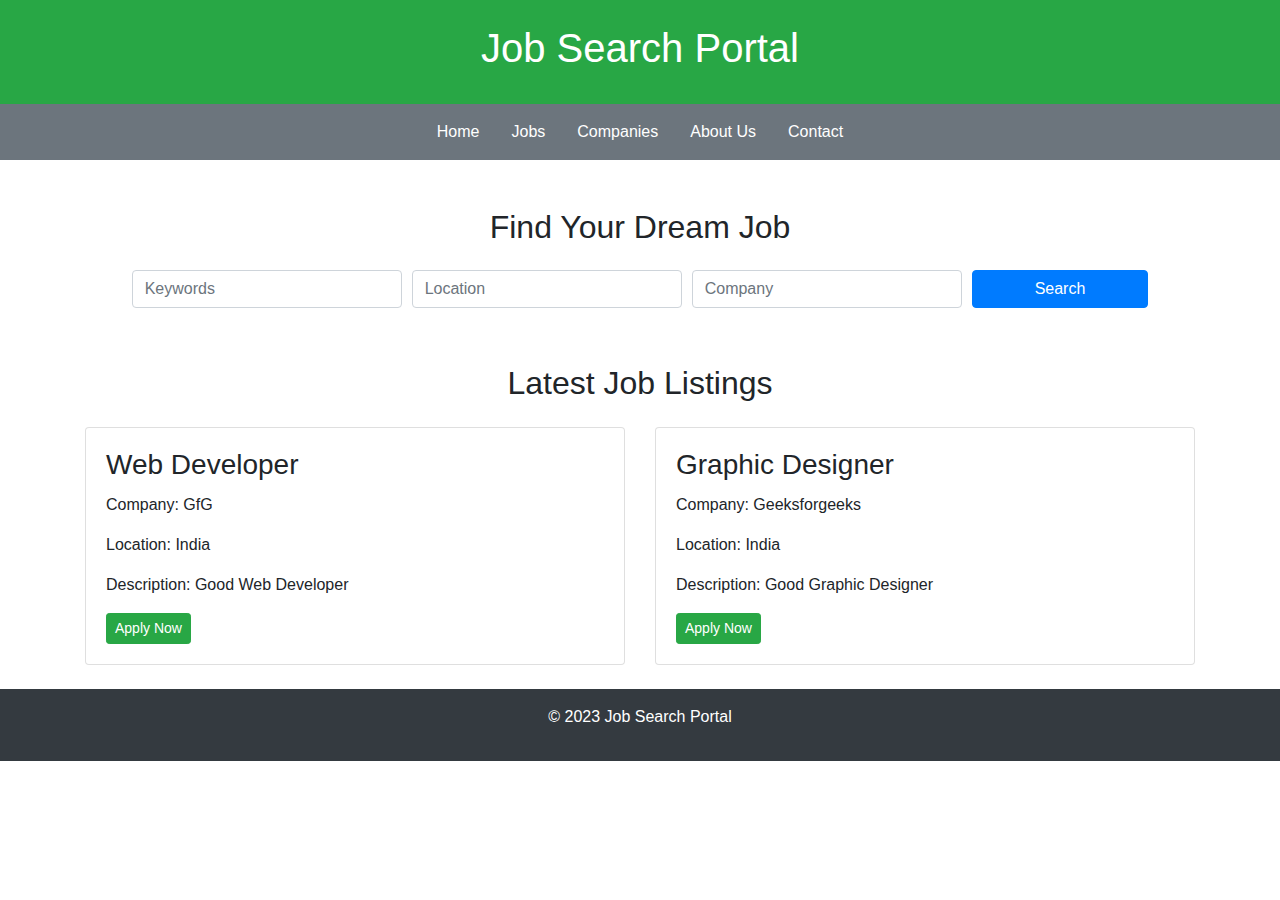
<file: GeeksforGeeks Assignmant-1/Job Search Portal/index.html>
<!DOCTYPE html>
<html lang="en">

<head>
	<meta charset="UTF-8">
	<meta name="viewport" content="width=device-width, 
								initial-scale=1.0">
	<title>Design a Job Search Portal using HTML and CSS</title>
	<!-- Bootstrap CSS -->
	<link rel="stylesheet" href="https://stackpath.bootstrapcdn.com/bootstrap/4.5.2/css/bootstrap.min.css"
		integrity=
"sha384-JcKb8q3iqJ61gNV9KGb8thSsNjpSL0n8PARn9HuZOnIxN0hoP+VmmDGMN5t9UJ0Z"
		crossorigin="anonymous">
</head>

<body>
	<header class="bg-success text-white text-center py-4">
		<h1>Job Search Portal</h1>
	</header>
	<nav class="bg-secondary py-2">
		<ul class="nav justify-content-center">
			<li class="nav-item">
				<a href="#" class="nav-link text-white">
					Home
				</a>
			</li>
			<li class="nav-item">
				<a href="#" class="nav-link text-white">
					Jobs
				</a>
			</li>
			<li class="nav-item">
				<a href="#" class="nav-link text-white">
					Companies
				</a>
			</li>
			<li class="nav-item">
				<a href="#" class="nav-link text-white">
					About Us
				</a>
			</li>
			<li class="nav-item">
				<a href="#" class="nav-link text-white">
					Contact
				</a>
			</li>
		</ul>
	</nav>
	<section class="container my-5">
		<div class="search text-center">
			<h2 class="mb-4">Find Your Dream Job</h2>
			<form action="#" method="get">
				<div class="form-row justify-content-center">
					<div class="col-md-3 mb-2">
						<input type="text" class="form-control"
							name="keywords" placeholder="Keywords">
					</div>
					<div class="col-md-3 mb-2">
						<input type="text" class="form-control"
							name="location" placeholder="Location">
					</div>
					<div class="col-md-3 mb-2">
						<input type="text" class="form-control"
							name="company" placeholder="Company">
					</div>
					<div class="col-md-2 mb-2">
						<button type="submit"
								class="btn btn-primary btn-block">
							Search
						</button>
					</div>
				</div>
			</form>
		</div>
	</section>

	<section class="container">
		<div class="job-listings">
			<h2 class="text-center mb-4">Latest Job Listings</h2>
			<div class="row">
				<div class="col-md-6">
					<div class="card mb-4">
						<div class="card-body">
							<h3 class="card-title">Web Developer</h3>
							<p class="card-text">Company: GfG</p>
							<p class="card-text">Location: India</p>
							<p class="card-text">
								Description: Good Web Developer
							</p>
							<a href="#" class="btn btn-success btn-sm">
								Apply Now
							</a>
						</div>
					</div>
				</div>
				<div class="col-md-6">
					<div class="card mb-4">
						<div class="card-body">
							<h3 class="card-title">Graphic Designer</h3>
							<p class="card-text">Company: Geeksforgeeks</p>
							<p class="card-text">Location: India</p>
							<p class="card-text">
								Description: Good Graphic Designer
							</p>
							<a href="#" class="btn btn-success btn-sm">
								Apply Now
							</a>
						</div>
					</div>
				</div>
			</div>
		</div>
	</section>

	<footer class="bg-dark text-white text-center py-3">
		<p>© 2023 Job Search Portal</p>
	</footer>

	<!-- Bootstrap JS (Optional) -->
	<script src=
"https://code.jquery.com/jquery-3.5.1.slim.min.js"
		integrity=
"sha384-DfXdz2htPH0lsSSs5nCTpuj/zy4C+OGpamoFVy38MVBnE+IbbVYUew+OrCXaRkfj"
		crossorigin="anonymous">
	</script>
	<script src=
"https://cdn.jsdelivr.net/npm/@popperjs/core@2.5.4/dist/umd/popper.min.js"
		integrity=
"sha384-W4BRFZh4vHpbmlkzg25o82OHehqzqQw1UuIQixjF9tahgPgs2fiwCS4Ih90kZ5G5"
		crossorigin="anonymous">
	</script>
	<script src=
"https://stackpath.bootstrapcdn.com/bootstrap/4.5.2/js/bootstrap.min.js"
		integrity=
"sha384-B4gt1jrGC7Jh4AgTPSdUtOBvfO8shCk+EAqyWj2UmgpD0jFk5i0Bn5VaU5a4h1J"
		crossorigin="anonymous">
	</script>
</body>

</html>
</file>
